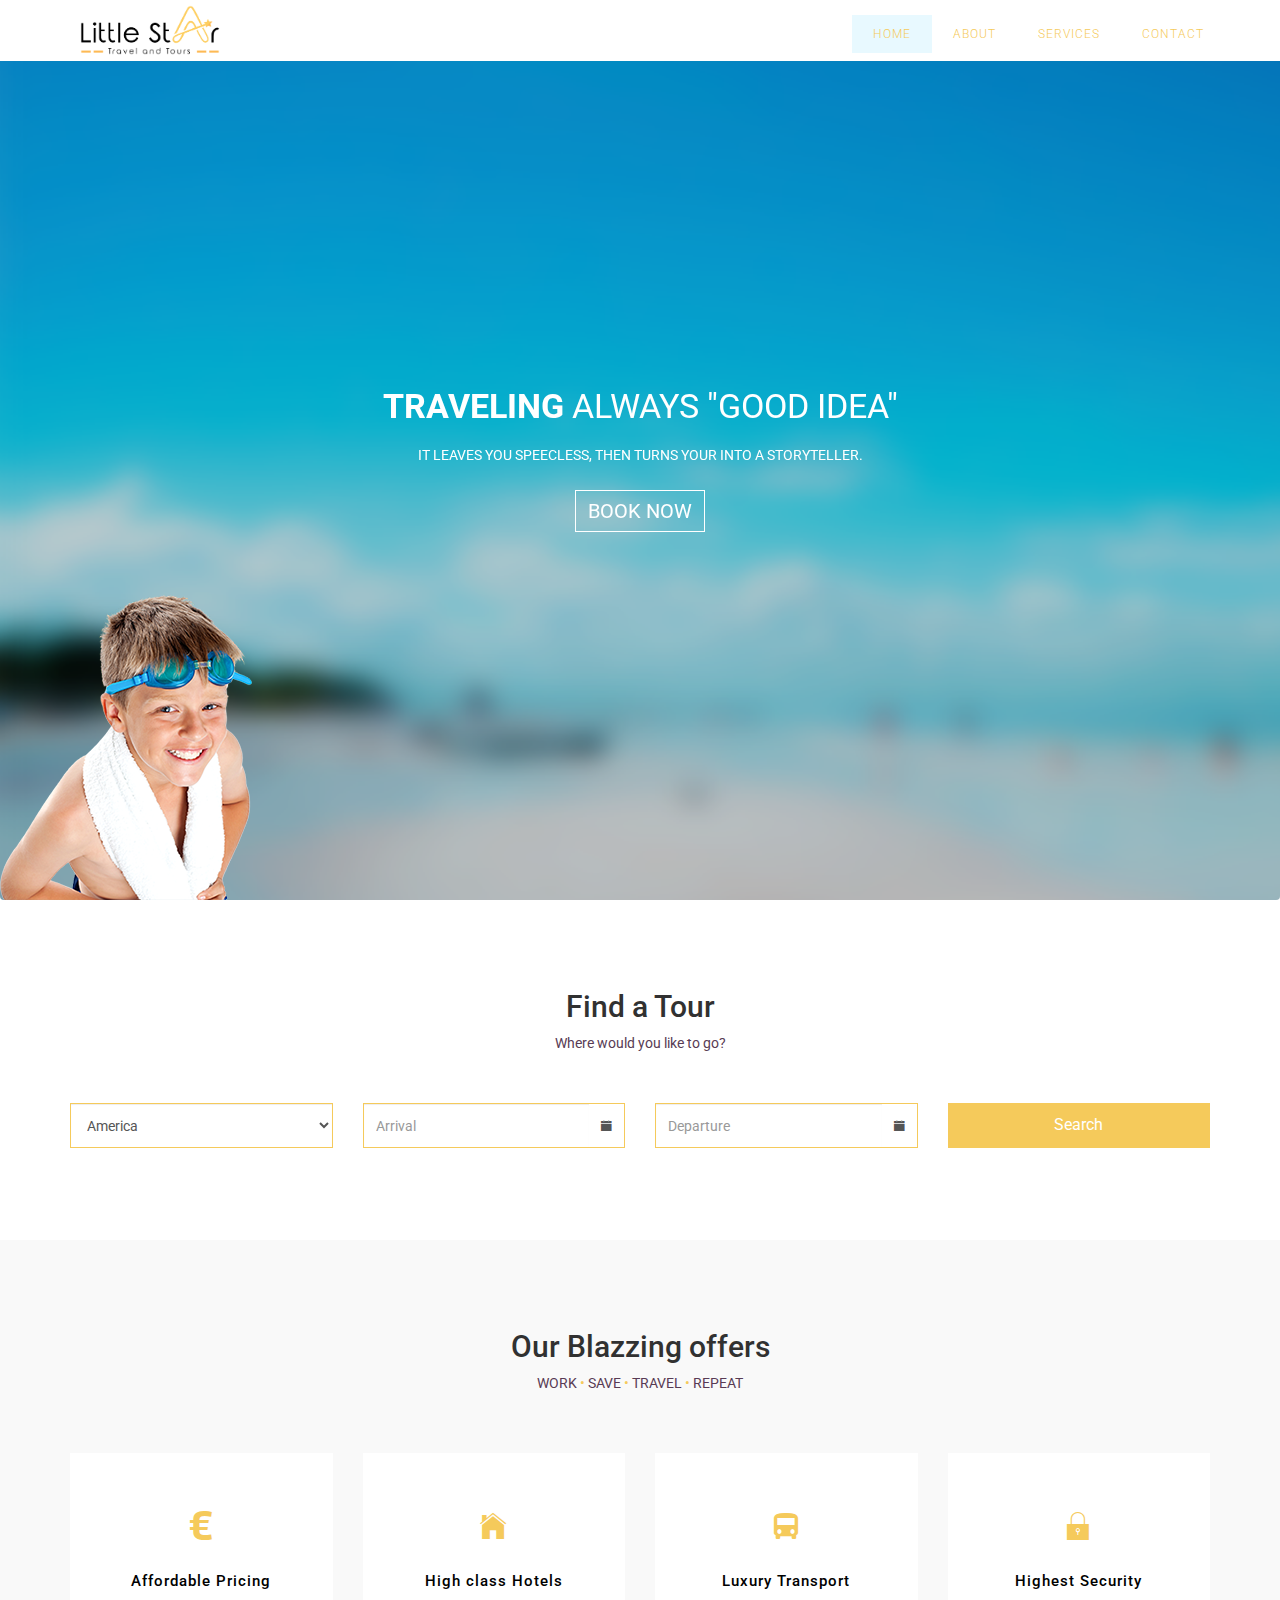
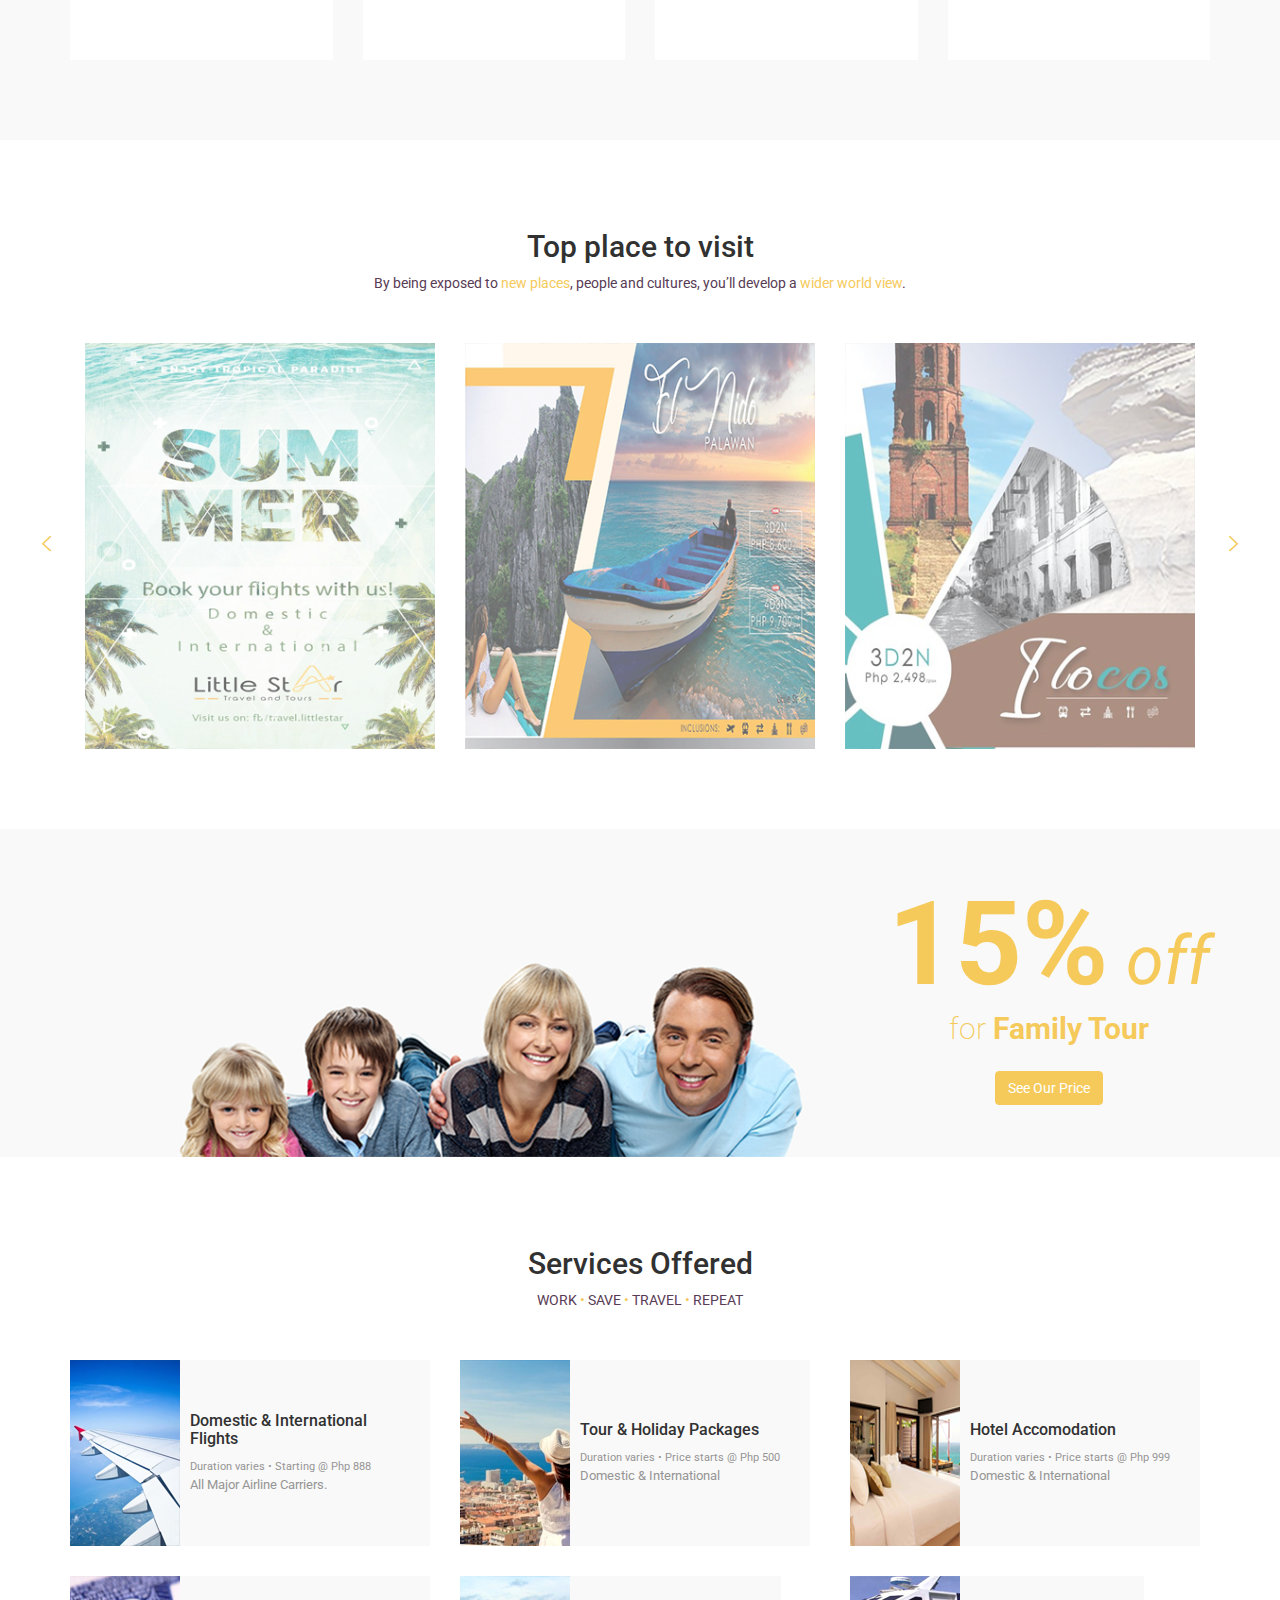
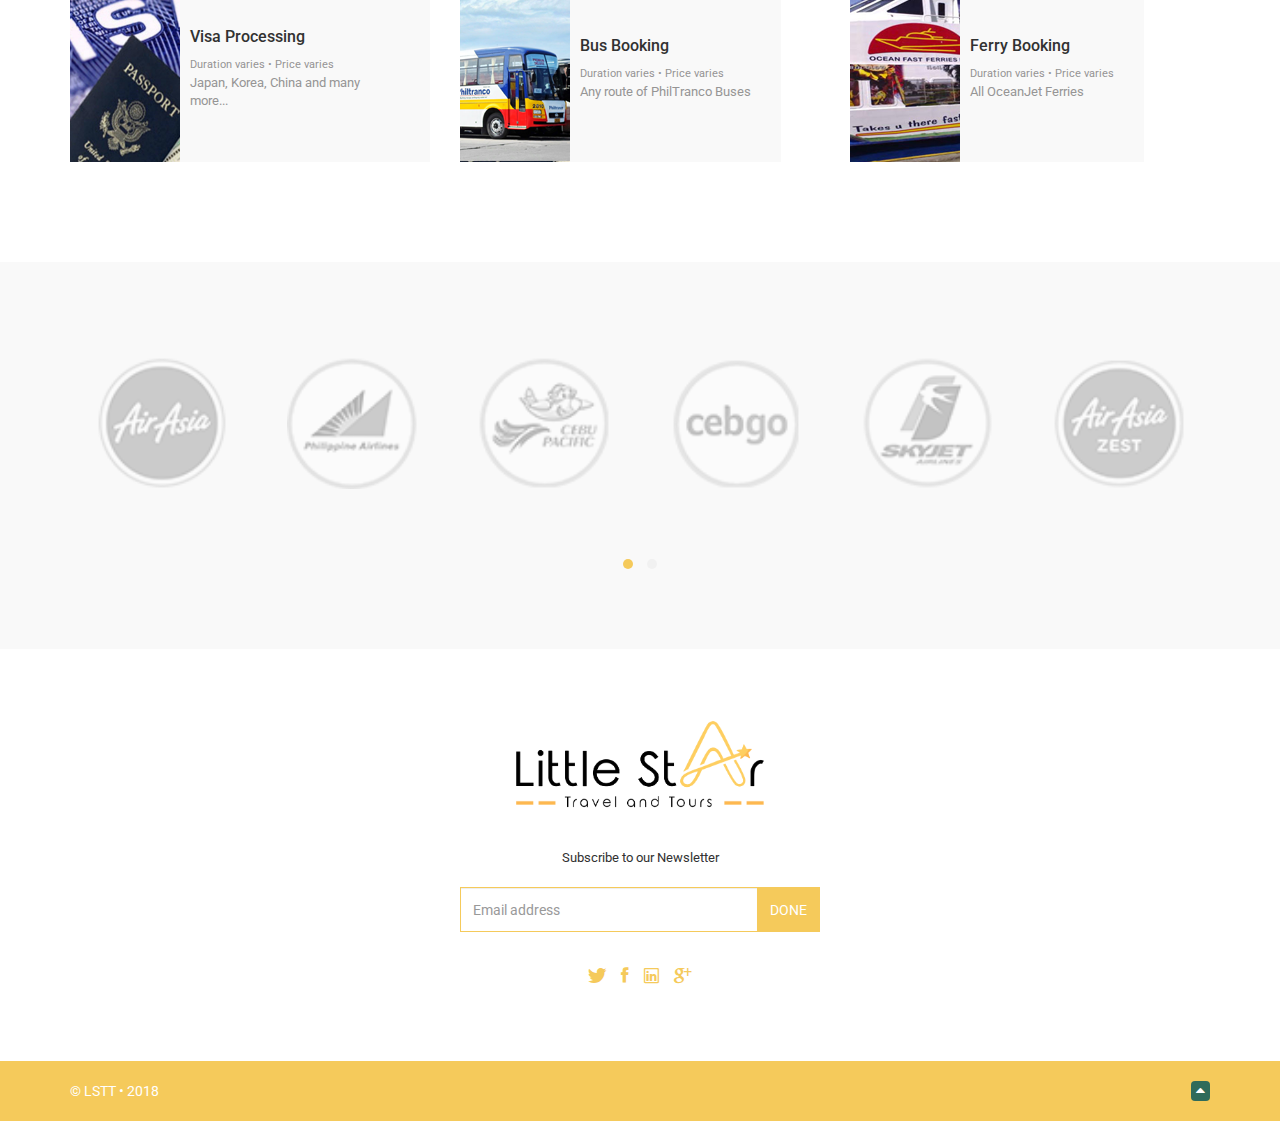
<file: index.html>
<!DOCTYPE html>
<!--[if IE 7 ]><html class="ie ie7 lte9 lte8 lte7" lang="en-US"><![endif]-->
<!--[if IE 8]><html class="ie ie8 lte9 lte8" lang="en-US">	<![endif]-->
<!--[if IE 9]><html class="ie ie9 lte9" lang="en-US"><![endif]-->
<!--[if (gt IE 9)|!(IE)]><!-->
<html class="noIE" lang="en-US">
<!--<![endif]-->
	<head>
		<!-- meta -->
			<meta http-equiv="X-UA-Compatible" content="IE=edge">
			<meta http-equiv="Content-Type" content="text/html; charset=UTF-8"/>
			<meta name="viewport" content="width=device-width, initial-scale = 1.0, maximum-scale=1.0, user-scalable=no"/>
	<title>Little Star Travel & Tours</title>
	
	<link rel="shortcut icon" type="text/css" href="assets/images/favicon.png" />
	<link rel="stylesheet" href="assets/css/bootstrap.min.css">
	<link rel="stylesheet" href="assets/css/ionicons.min.css">
	<link rel="stylesheet" href="assets/css/owl.carousel.css">
	<link rel="stylesheet" href="assets/css/owl.theme.css">
	<link rel="stylesheet" href="assets/css/flexslider.css" type="text/css">
    <link rel="stylesheet" href="assets/css/main.css">
    <!-- HTML5 shim and Respond.js IE8 support of HTML5 elements and media queries -->
			<!--[if lt IE 9]>
				<script src="assets/js/html5shiv.js"></script>
				<script src="assets/js/respond.js"></script>
			<![endif]-->

			<!--[if IE 8]>
		    	<script src="assets/js/selectivizr.js"></script>
		    <![endif]-->
</head>
<body>
	<nav class="navbar navbar-default navbar-fixed-top">
		<div class="container">
		<!-- Brand and toggle get grouped for better mobile display -->
			<div class="navbar-header">
				<button type="button" class="navbar-toggle collapsed" data-toggle="collapse" data-target="#bs-example-navbar-collapse-1" aria-expanded="false">
					<span class="sr-only">Toggle navigation</span>
					<span class="icon-bar"></span>
					<span class="icon-bar"></span>
					<span class="icon-bar"></span>
				</button>
				<img src="assets/images/logo_xs.png" height="50px">
			</div> <!-- /.navbar-header -->

	    <!-- Collect the nav links, forms, and other content for toggling -->
		    <div class="collapse navbar-collapse" id="bs-example-navbar-collapse-1">
				<ul class="nav navbar-nav navbar-right">
					<li class="active"><a href="index.html">Home</a></li>
					<li><a href="about.html">about</a></li>
					<li><a href="services.html">services</a></li>
					<li><a href="contact.html">contact</a></li>
				</ul> <!-- /.nav -->
		    </div><!-- /.navbar-collapse -->
	  	</div><!-- /.container -->
	</nav>

<!-- Home -->
		<div id="header">
		    <div class="flexslider">
		        <ul class="slides">
		            <li class="slider-item" style="background-image: url('assets/images/item-1.png')">
		                <div class="intro container">
		                    <div class="inner-intro">
		                        <h1 class="header-title">
		                            <span>traveling</span> always "good idea"
		                        </h1>
		                        <p class="header-sub-title">
		                            it leaves you speecless, then turns your into a storyteller.
		                        </p>
		                        <button class="btn custom-btn" onclick="alert('Coming soon!');" onclick="alert('Coming soon!');">
		                            book now
		                        </button>
		                    </div>
		                </div>
		            </li> <!-- /.slider-item -->
		            <li class="slider-item" style="background-image: url('assets/images/item-2.png')">
		                <div class="intro">
		                    <div class="inner-intro">
		                        <h1 class="header-title">
		                            to <span>travel</span> is to <span>live</span>
		                        </h1>
		                        <p class="header-sub-title">
		                            it leaves you speecless, then turns your into a storyteller.
		                        </p>
		                        <button class="btn custom-btn" onclick="alert('Coming soon!');">
		                            book now
		                        </button>
		                    </div>
		                </div>
		            </li> <!-- /.slider-item -->
		            <li class="slider-item" style="background-image: url('assets/images/item-3.png')">
		                <div class="intro">
		                    <div class="inner-intro">
		                        <h1 class="header-title">
		                            Getting in <span>touch</span> with <span>yourself</span>
		                        </h1>
		                        <p class="header-sub-title">
		                            By being exposed to new places, people and cultures, you’ll develop a wider world view.
		                        </p>
		                        <button class="btn custom-btn" onclick="alert('Coming soon!');">
		                            book now
		                        </button>
		                    </div>
		                </div>
		            </li> <!-- /.slider-item -->
		        </ul> <!-- /.slides -->
		    </div> <!-- /.flexslider -->
		</div> <!-- /#header -->
<!-- Find a Tour -->
	<section class="tour section-wrapper container">
		<h2 class="section-title">
			Find a Tour
		</h2>
		<p class="section-subtitle">
			Where would you like to go?
		</p>
		<div class="row">
			<div class="col-md-3 col-sm-6">
				<form role="form" class="form-dropdown">
					<div class="form-group">
						<label for="sel1">Select list (select one):</label>
						<select class="form-control border-radius" id="sel1">
							<option>America</option>
							<option>Bangladesh</option>
							<option>Canada</option>
							<option>India</option>
						</select>
					</div>
				</form>
			</div>

			<div class="col-md-3 col-sm-6">
				<div class="input-group">
					<input type="text" class="form-control border-radius border-right" placeholder="Arrival"/>
					<span class="input-group-addon border-radius custom-addon">
						<i class="ion-ios-calendar"></i>
					</span>
				</div>
			</div>

			<div class="col-md-3 col-sm-6">
				<div class="input-group">
					<input type="text" class="form-control border-radius border-right" placeholder="Departure"/>
					<span class="input-group-addon border-radius custom-addon">
						<i class="ion-ios-calendar"></i>
					</span>
				</div>
			</div>

			<div class="col-md-3 col-sm-6">
				<div class="btn btn-default border-radius custom-button" onclick="alert('Coming soon!');">
					Search
				</div>
			</div>
		</div>
	</section> <!-- /.tour -->


<!-- Our Blazzing offers -->
	<section class="offer section-wrapper">
		<div class="container">
			<h2 class="section-title">
				Our Blazzing offers
			</h2>
			<p class="section-subtitle">
				WORK <span style="color: #f5ca5b;">•</span> SAVE <span style="color: #f5ca5b;">•</span> TRAVEL <span style="color: #f5ca5b;">•</span> REPEAT
			</p>
			<div class="row">
				<div class="col-sm-3 col-xs-6">
					<div class="offer-item">
						<div class="icon">
							<i class="ion-social-euro"></i>
						</div>
						<h3>
							Affordable Pricing
						</h3>
					</div>
				</div> <!-- /.col-md-3 -->

				<div class="col-sm-3 col-xs-6">
					<div class="offer-item">
						<div class="icon">
							<i class="ion-ios-home"></i>
						</div>
						<h3>
							High class Hotels
						</h3>
					</div>
				</div> <!-- /.col-md-3 -->

				<div class="col-sm-3 col-xs-6">
					<div class="offer-item">
						<div class="icon">
							<i class="ion-android-bus"></i>
						</div>
						<h3>
							Luxury Transport
						</h3>
					</div>
				</div> <!-- /.col-md-3 -->

				<div class="col-sm-3 col-xs-6">
					<div class="offer-item">
						<div class="icon">
							<i class="ion-ios-locked"></i>
						</div>
						<h3>
							Highest Security
						</h3>
					</div>
				</div> <!-- /.col-md-3 -->
			</div> <!-- /.row -->
		</div> <!-- /.container -->
	</section> <!-- /.offer -->


<!-- Top place to visit -->
	<section class="visit section-wrapper">
		<div class="container">
			<h2 class="section-title">
				Top place to visit
			</h2>
			<p class="section-subtitle">
				By being exposed to <span style="color: #f5ca5b;">new places</span>, people and cultures, you’ll develop a <span style="color: #f5ca5b;">wider world view</span>.
			</p>

			<div class="owl-carousel visit-carousel" id="">
				<div class="item">
					<img src="assets/images/visit-1.png" alt="visit-image" class="img-responsive visit-item">
				</div>
				<div class="item">
					<img src="assets/images/visit-2.png" alt="visit-image" class="img-responsive visit-item">
				</div>
				<div class="item">
					<img src="assets/images/visit-3.png" alt="visit-image" class="img-responsive visit-item">
				</div>
				<div class="item">
					<img src="assets/images/visit-4.png" alt="visit-image" class="img-responsive visit-item">
				</div>
			</div>
		</div> <!-- /.container -->
	</section> <!-- /.visit -->

<div class="offer-cta">
	<div class="container">
		<div class="offering">
			<div class="percent">
				<span>15%</span> off
			</div>
			<div class="FTour">
				for <strong>Family Tour</strong>
			</div>
			<a class="btn btn-default price-btn" href="services.html">
				see our price
			</a>
		</div> <!-- /.offering -->
	</div> <!-- /.container -->
</div> <!-- /.offer-cta -->

	<section class="additional-services section-wrapper">
		<div class="container">
			<h2 class="section-title">
				Services Offered
			</h2>
			<p class="section-subtitle">
				WORK <span style="color: #f5ca5b;">•</span> SAVE <span style="color: #f5ca5b;">•</span> TRAVEL <span style="color: #f5ca5b;">•</span> REPEAT
			</p>
			<div class="row">
				<div class="col-md-4 col-sm-6">
					<div class="custom-table">
						<img src="assets/images/add-srvc-1.png" alt="" class="add-srvc-img">
						<div class="add-srvc-detail">
							<h4 class="add-srvc-heading">
								Domestic & International Flights
							</h4>
							<p class="add-srvc">
								<small>Duration varies • Starting @ Php 888</small>
								</br>
								All Major Airline Carriers.
							</p>
						</div> <!-- /.add-srvc-detail -->
					</div> <!-- /.custom-table -->
				</div> <!-- /.col-md-4 col-sm-6 -->

				<div class="col-md-4 col-sm-6">
					<div class="custom-table">
						<img src="assets/images/add-srvc-2.png" alt="" class="add-srvc-img">
						<div class="add-srvc-detail">
							<h4 class="add-srvc-heading">
								Tour & Holiday Packages
							</h4>
							<p class="add-srvc">
							<small>Duration varies • Price starts @ Php 500</small>
							</br>
								Domestic & International
							</p>
						</div> <!-- /.add-srvc-detail -->
					</div> <!-- /.custom-table -->
				</div> <!-- /.col-md-4 col-sm-6 -->
				
				<div class="col-md-4 col-sm-6">
					<div class="custom-table">
						<img src="assets/images/add-srvc-3.png" alt="" class="add-srvc-img">
						<div class="add-srvc-detail">
							<h4 class="add-srvc-heading">
								Hotel Accomodation
							</h4>
							<p class="add-srvc">
							<small>Duration varies • Price starts @ Php 999</small>
							</br>
								Domestic & International
							</p>
						</div> <!-- /.add-srvc-detail -->
					</div> <!-- /.custom-table -->
				</div> <!-- /.col-md-4 col-sm-6 -->

				<div class="col-md-4 col-sm-6">
					<div class="custom-table">
						<img src="assets/images/add-srvc-4.png" alt="" class="add-srvc-img">
						<div class="add-srvc-detail">
							<h4 class="add-srvc-heading">
								Visa Processing
							</h4>
							<p class="add-srvc">
								<small>Duration varies • Price varies</small>
								</br>
								Japan, Korea, China and many more...
							</p>
						</div> <!-- /.add-srvc-detail -->
					</div> <!-- /.custom-table -->
				</div> <!-- /.col-md-4 col-sm-6 -->

				<div class="col-md-4 col-sm-6">
					<div class="custom-table">
						<img src="assets/images/add-srvc-5.png" alt="" class="add-srvc-img">
						<div class="add-srvc-detail">
							<h4 class="add-srvc-heading">
								Bus Booking
							</h4>
							<p class="add-srvc">
								<small>Duration varies • Price varies</small>
								</br>
								Any route of PhilTranco Buses
							</p>
						</div> <!-- /.add-srvc-detail -->
					</div> <!-- /.custom-table -->
				</div> <!-- /.col-md-4 col-sm-6 -->

				<div class="col-md-4 col-sm-6">
					<div class="custom-table">
						<img src="assets/images/add-srvc-6.png" alt="" class="add-srvc-img">
						<div class="add-srvc-detail">
							<h4 class="add-srvc-heading">
								Ferry Booking
							</h4>
							<p class="add-srvc">
								<small>Duration varies • Price varies</small>
								</br>
								All OceanJet Ferries
							</p>
						</div> <!-- /.add-srvc-detail -->
					</div> <!-- /.custom-table -->
				</div> <!-- /.col-md-4 col-sm-6 -->
			</div> <!-- /.row -->
		</div> <!-- /.container -->
	</section> <!-- /.Additional-services -->


	<div class="section-wrapper sponsor">
		<div class="container">
			<div class="owl-carousel sponsor-carousel">
				<div class="item">
					<a>
						<img src="assets/images/sp-1.png" alt="sponsor-brand" class="img-responsive sponsor-item">
					</a>
				</div>
				<div class="item">
					<a>
						<img src="assets/images/sp-2.png" alt="sponsor-brand" class="img-responsive sponsor-item">
					</a>
				</div>
				<div class="item">
					<a>
						<img src="assets/images/sp-3.png" alt="sponsor-brand" class="img-responsive sponsor-item">
					</a>
				</div>
				<div class="item">
					<a>
						<img src="assets/images/sp-4.png" alt="sponsor-brand" class="img-responsive sponsor-item">
					</a>
				</div>
				<div class="item">
					<a>
						<img src="assets/images/sp-5.png" alt="sponsor-brand" class="img-responsive sponsor-item">
					</a>
				</div>
				<div class="item">
					<a>
						<img src="assets/images/sp-6.png" alt="sponsor-brand" class="img-responsive sponsor-item">
					</a>
				</div>
				<div class="item">
					<a>
						<img src="assets/images/sp-1.png" alt="sponsor-brand" class="img-responsive sponsor-item">
					</a>
				</div>
				<div class="item">
					<a>
						<img src="assets/images/sp-2.png" alt="sponsor-brand" class="img-responsive sponsor-item">
					</a>
				</div>
				<div class="item">
					<a>
						<img src="assets/images/sp-3.png" alt="sponsor-brand" class="img-responsive sponsor-item">
					</a>
				</div>
				<div class="item">
					<a>
						<img src="assets/images/sp-4.png" alt="sponsor-brand" class="img-responsive sponsor-item">
					</a>
				</div>
				<div class="item">
					<a>
						<img src="assets/images/sp-5.png" alt="sponsor-brand" class="img-responsive sponsor-item">
					</a>
				</div>
				<div class="item">
					<a>
						<img src="assets/images/sp-6.png" alt="sponsor-brand" class="img-responsive sponsor-item">
					</a>
				</div>
			</div> <!-- /.owl-carousel -->
		</div> <!-- /.container -->
	</div> <!-- /.sponsor -->

	<div class="subscribe section-wrapper">
		<img src="assets/images/logo_xs.png" height="90px">
		<p class="subscribe-now">
			Subscribe to our Newsletter
		</p>
		<div class="container">
			<div class="row">
				<div class="col-md-4 col-sm-6 col-md-offset-4 col-sm-offset-3">
					<div class="input-group">
						<input type="email" class="form-control border-radius" placeholder="Email address">
						<span class="input-group-btn">
							<button class="btn btn-default border-radius custom-sub-btn" type="button">DONE</button>
						</span>
					</div><!-- /input-group -->
				</div>
			</div>
		</div>
					
	
	
		<ul class="social-icon">
			<li><a href="#"><i class="ion-social-twitter"></i></a></li>
			<li><a href="https://www.facebook.com/travel.littlestar" target="_blank"><i class="ion-social-facebook"></i></a></li>
			<li><a href="https://www.linkedin.com/in/TAbellana" target="_blank"><i class="ion-social-linkedin-outline"></i></a></li>
			<li><a href="https://plus.google.com/102505681318548937435" target="_blank"><i class="ion-social-googleplus"></i></a></li>
		</ul>
	</div> <!-- /.subscribe -->

		
	<footer>
		<div class="container">
			<div class="row">
				<div class="col-xs-4">
					<div class="text-left">
						&copy; LSTT • 2018
					</div>
				</div>
				<div class="col-xs-4">
					<!--center-->
				</div>
				<div class="col-xs-4">
					<div class="top">
						<a href="#header">
							<i class="ion-arrow-up-b"></i>
						</a>
					</div>
				</div>
			</div>
		</div>		
	</footer>


	<script src="assets/js/jquery-1.11.2.min.js"></script>
    <script src="assets/js/bootstrap.min.js"></script>
    <script src="assets/js/owl.carousel.min.js"></script>
    <script src="assets/js/contact.js"></script>
    <script src="assets/js/jquery.flexslider.js"></script>
	<script src="assets/js/script.js"></script>






</body>
</html>
</file>
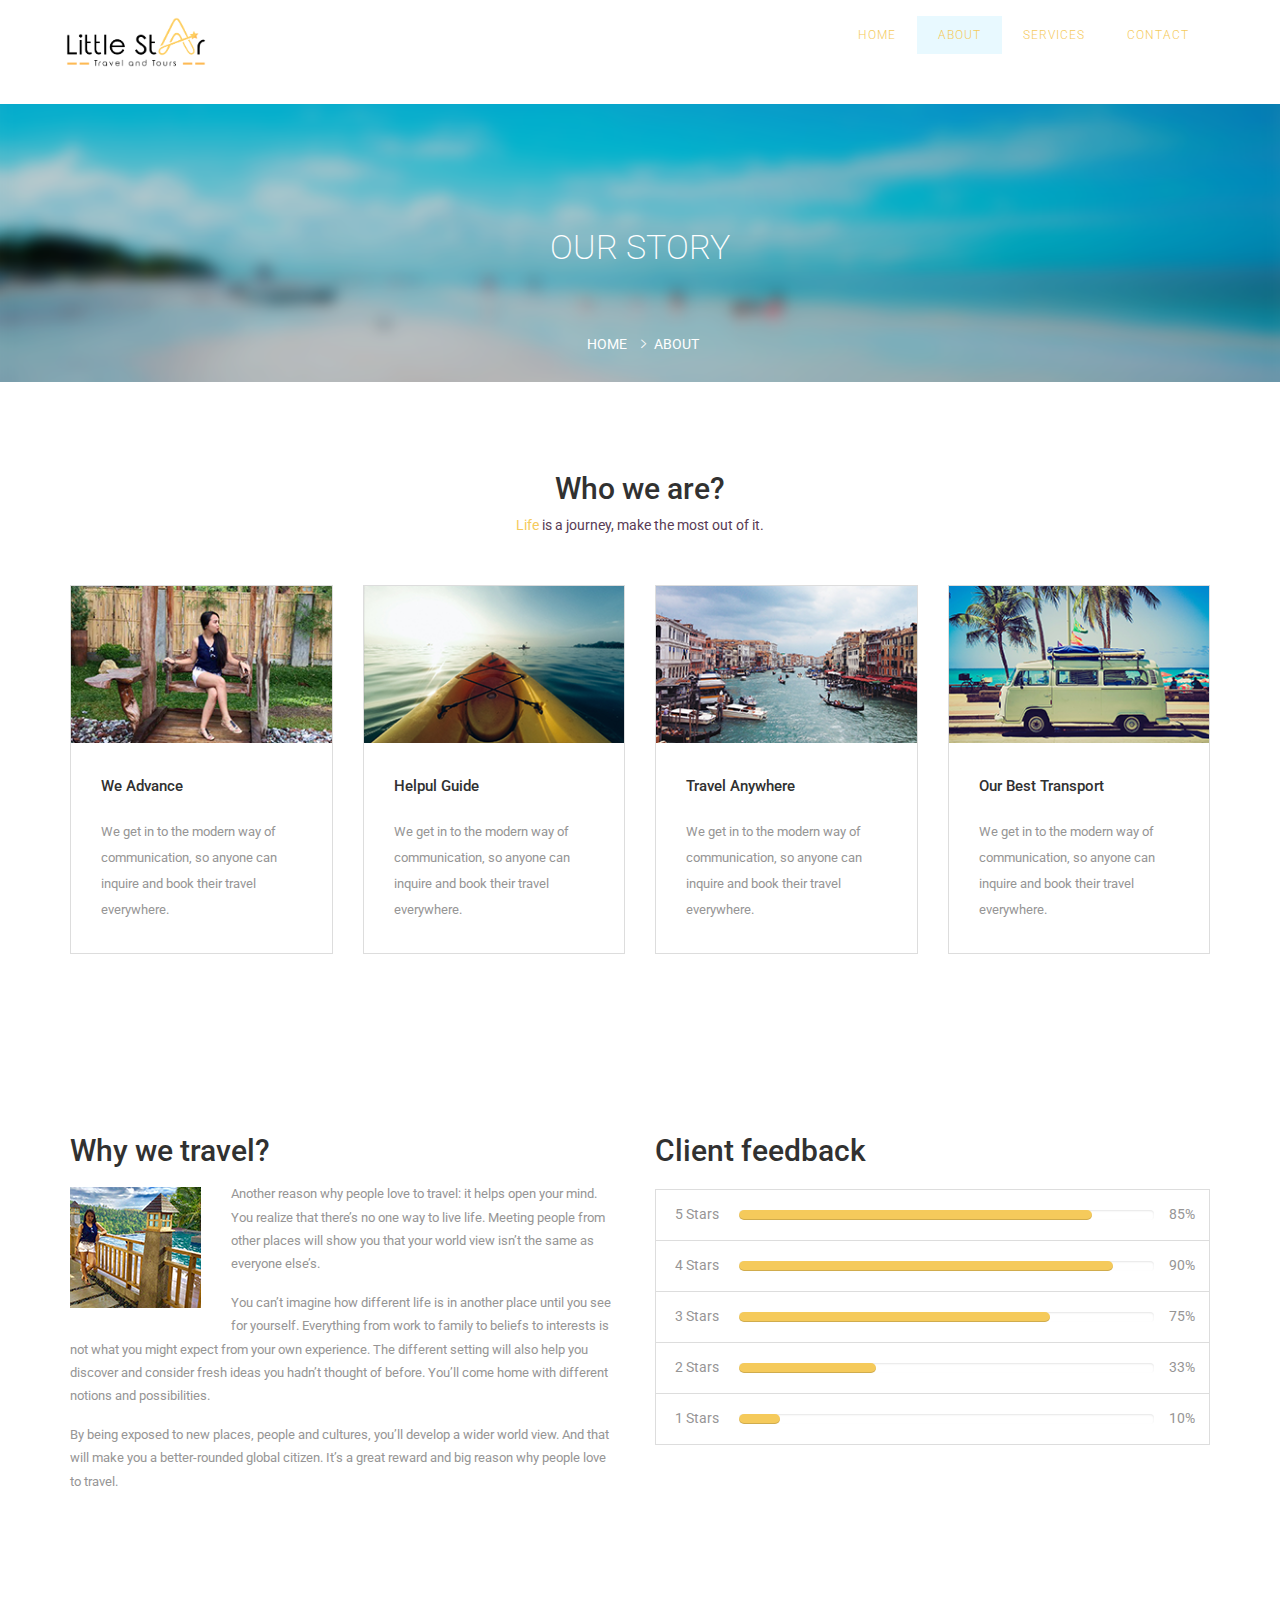
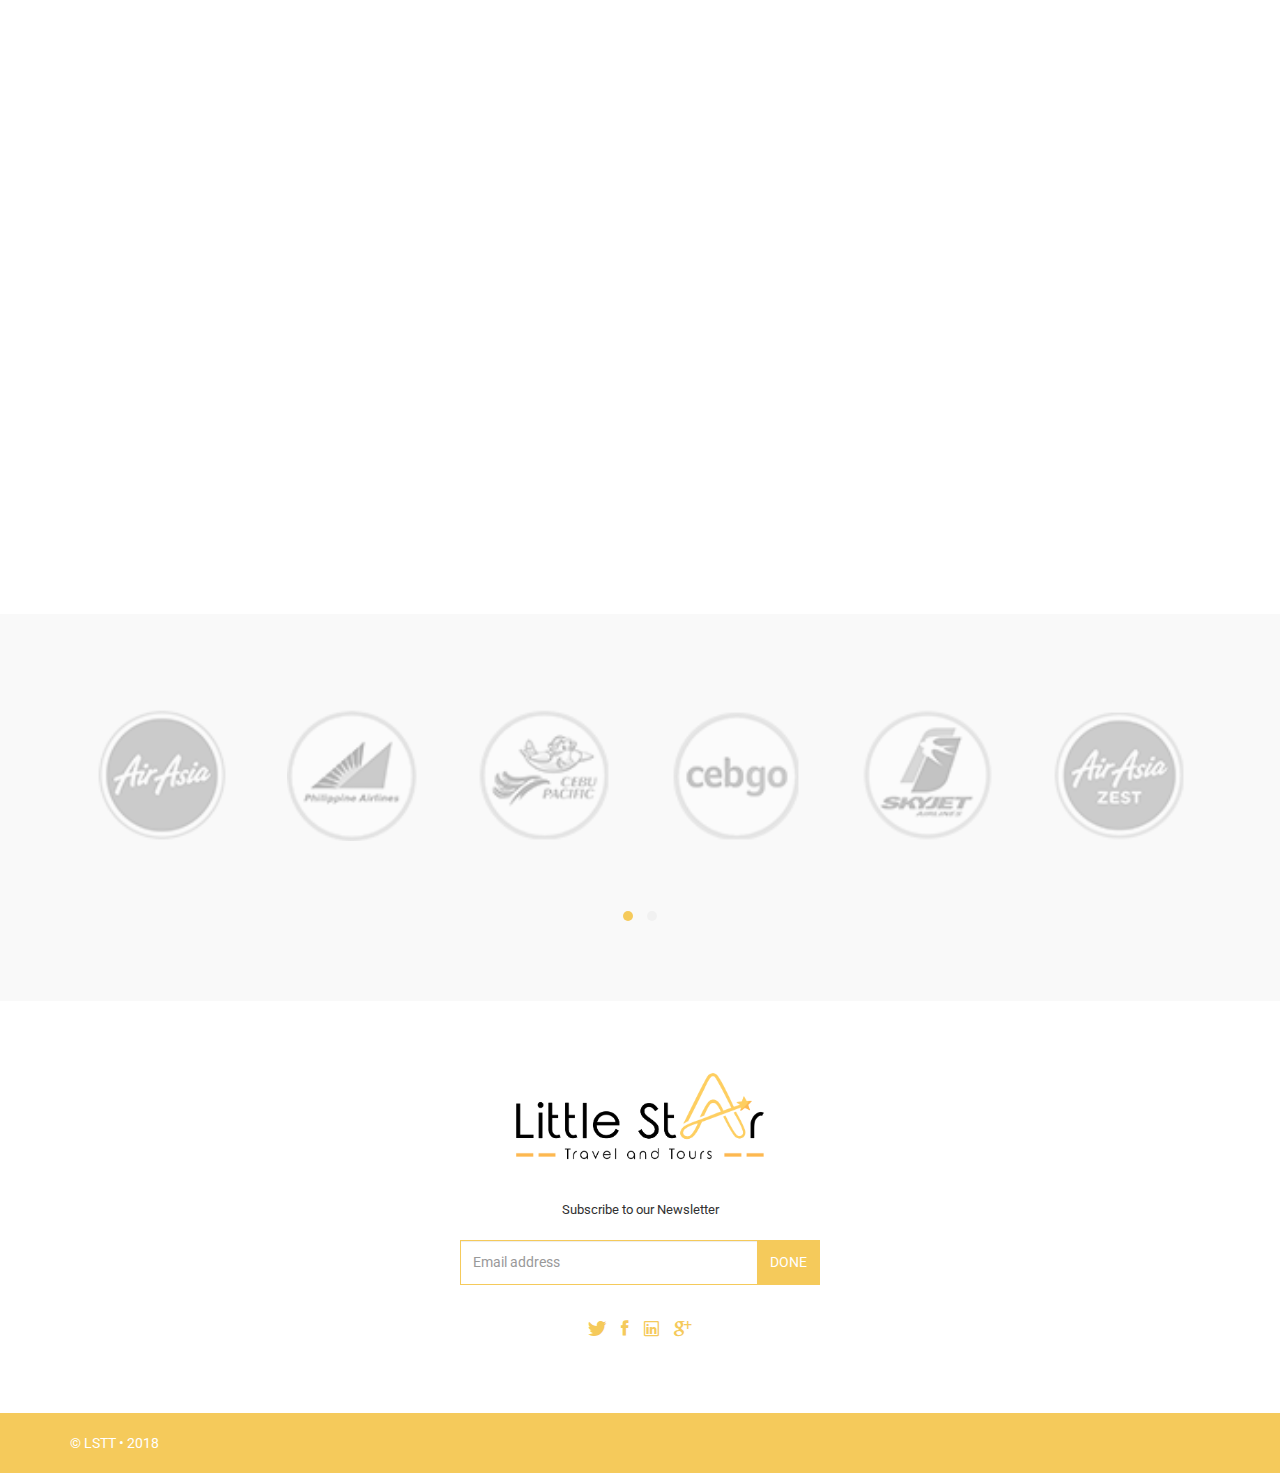
<file: about.html>
<!DOCTYPE html>
<!--[if IE 7 ]><html class="ie ie7 lte9 lte8 lte7" lang="en-US"><![endif]-->
<!--[if IE 8]><html class="ie ie8 lte9 lte8" lang="en-US">	<![endif]-->
<!--[if IE 9]><html class="ie ie9 lte9" lang="en-US"><![endif]-->
<!--[if (gt IE 9)|!(IE)]><!-->
<html class="noIE" lang="en-US">
<!--<![endif]-->
	<head>
		<!-- meta -->
			<meta http-equiv="X-UA-Compatible" content="IE=edge">
			<meta http-equiv="Content-Type" content="text/html; charset=UTF-8"/>
			<meta name="viewport" content="width=device-width, initial-scale = 1.0, maximum-scale=1.0, user-scalable=no"/>
	<title>Little Star Travel & Tours</title>
	
	<link rel="shortcut icon" type="text/css" href="assets/images/favicon.png" />
	<link rel="stylesheet" href="assets/css/bootstrap.min.css">
	<link rel="stylesheet" href="assets/css/ionicons.min.css">
	<link rel="stylesheet" href="assets/css/owl.carousel.css">
	<link rel="stylesheet" href="assets/css/owl.theme.css">
    <link rel="stylesheet" href="assets/css/main.css">
    <link rel="stylesheet" href="assets/css/section.css">
    <link rel="stylesheet" href="assets/css/about.css">
    <!-- HTML5 shim and Respond.js IE8 support of HTML5 elements and media queries -->
			<!--[if lt IE 9]>
				<script src="assets/js/html5shiv.js"></script>
				<script src="assets/js/respond.js"></script>
			<![endif]-->

			<!--[if IE 8]>
		    	<script src="assets/js/selectivizr.js"></script>
		    <![endif]-->
</head>
<body>

<!-- Home -->
	<section class="header">
		
		<nav class="navbar navbar-default">
			<div class="container">
			<!-- Brand and toggle get grouped for better mobile display -->
				<div class="navbar-header">
					<button type="button" class="navbar-toggle collapsed" data-toggle="collapse" data-target="#bs-example-navbar-collapse-1" aria-expanded="false">
						<span class="sr-only">Toggle navigation</span>
						<span class="icon-bar"></span>
						<span class="icon-bar"></span>
						<span class="icon-bar"></span>
					</button>
					<a class="navbar-brand" href="index.html" title="HOME"><img src="assets/images/logo_xs.png" height="50px"></a>
				</div> <!-- /.navbar-header -->

		    <!-- Collect the nav links, forms, and other content for toggling -->
			    <div class="collapse navbar-collapse" id="bs-example-navbar-collapse-1">
					<ul class="nav navbar-nav navbar-right">
						<li><a href="index.html">Home</a></li>
						<li class="active"><a href="about.html">about</a></li>
						<li><a href="services.html">services</a></li>
						<li><a href="contact.html">contact</a></li>
					</ul> <!-- /.nav -->
			    </div><!-- /.navbar-collapse -->
		  	</div><!-- /.container -->
		</nav>
	</section> <!-- /#header -->

<!-- Section Background -->
	<section class="section-background">
		<div class="container">
			<h2 class="page-header">
				our story
			</h2>
			<ol class="breadcrumb">
				<li><a href="index.html">Home</a></li>
				<li class="active">&nbsp;about</li>
			</ol>
		</div> <!-- /.container -->
	</section> <!-- /.section-background -->


<!-- Who we are -->
	<section class="wwa section-wrapper">
		<div class="container">
			<h2 class="section-title">
				Who we are?
			</h2>
			<p class="section-subtitle">
				<span style="color: #f5ca5b;">Life</span> is a journey, make the most out of it.
			</p>
			<div class="row">
				<div class="col-sm-3 col-xs-6">
					<div class="who">
						<img src="assets/images/ab-1.png" alt="" class="img-responsive who-img">
						<h3>
							We Advance
						</h3>
						<p class="who-detail">
							We get in to the modern way of communication, so anyone can inquire and book their travel everywhere.
						</p>
					</div>
				</div> <!-- /.col-sm-3 -->
				<div class="col-sm-3 col-xs-6">
					<div class="who">
						<img src="assets/images/ab-2.png" alt="" class="img-responsive who-img">
						<h3>
							Helpul Guide
						</h3>
						<p class="who-detail">
							We get in to the modern way of communication, so anyone can inquire and book their travel everywhere.
						</p>
					</div>
				</div> <!-- /.col-sm-3 -->
				<div class="col-sm-3 col-xs-6">
					<div class="who">
						<img src="assets/images/ab-3.png" alt="" class="img-responsive who-img">
						<h3>
							Travel anywhere
						</h3>
						<p class="who-detail">
							We get in to the modern way of communication, so anyone can inquire and book their travel everywhere.
						</p>
					</div>
				</div> <!-- /.col-sm-3 -->
				<div class="col-sm-3 col-xs-6">
					<div class="who">
						<img src="assets/images/ab-4.png" alt="" class="img-responsive who-img">
						<h3>
							our best transport
						</h3>
						<p class="who-detail">
							We get in to the modern way of communication, so anyone can inquire and book their travel everywhere.
						</p>
					</div>
				</div> <!-- /.col-sm-3 -->
			</div> <!-- /.row -->
		</div> <!-- /.container -->
	</section> <!-- /.wwa -->

<!-- Story and Client -->
	<section class="story-and-client section-wrapper">
		<div class="container">
			<div class="row">
				<div class="col-sm-6">
					<div class="story">
						<h2 class="section-title">
							Why we travel?
						</h2>
						<img src="assets/images/profile1.png" alt="story" class="story-img">
						<p class="story-detail">
							Another reason why people love to travel: it helps open your mind. You realize that there’s no one way to live life. Meeting people from other places will show you that your world view isn’t the same as everyone else’s.
						</p>
						<p class="story-detail">
							You can’t imagine how different life is in another place until you see for yourself. Everything from work to family to beliefs to interests is not what you might expect from your own experience. The different setting will also help you discover and consider fresh ideas you hadn’t thought of before. You’ll come home with different notions and possibilities.
						</p>
						<p class="story-detail">
						By being exposed to new places, people and cultures, you’ll develop a wider world view. And that will make you a better-rounded global citizen. It’s a great reward and big reason why people love to travel.
						</p>
					</div> <!-- /.story -->
				</div> <!-- /.col-sm-6 -->

				<div class="col-sm-6">
					<div class="story">
						<h2 class="section-title">
							Client feedback
						</h2>
						<table class="table _table-bordered">
							<tbody>
								<tr>
									<td>
										5 Stars
									</td>
									<td>
										<div class="progress">
											<div class="progress-bar" role="progressbar" aria-valuenow="70"
											aria-valuemin="0" aria-valuemax="100" style="width:85%">
												<span class="sr-only">85% Complete</span>
											</div> <!-- /.progress-bar -->
										</div> <!-- /.progress -->
									</td>
									<td>
										85%
									</td>
								</tr>

								<tr>
									<td>
										4 Stars
									</td>
									<td>
										<div class="progress">
											<div class="progress-bar" role="progressbar" aria-valuenow="70"
											aria-valuemin="0" aria-valuemax="100" style="width:90%">
												<span class="sr-only">90% Complete</span>
											</div> <!-- /.progress-bar -->
										</div> <!-- /.progress -->
									</td>
									<td>
										90%
									</td>
								</tr>

								<tr>
									<td>
										3 Stars
									</td>
									<td>
										<div class="progress">
											<div class="progress-bar" role="progressbar" aria-valuenow="70"
											aria-valuemin="0" aria-valuemax="100" style="width:75%">
												<span class="sr-only">75% Complete</span>
											</div> <!-- /.progress-bar -->
										</div> <!-- /.progress -->
									</td>
									<td>
										75%
									</td>
								</tr>

								<tr>
									<td>
										2 Stars
									</td>
									<td>
										<div class="progress">
											<div class="progress-bar" role="progressbar" aria-valuenow="70"
											aria-valuemin="0" aria-valuemax="100" style="width:33%">
												<span class="sr-only">33% Complete</span>
											</div> <!-- /.progress-bar -->
										</div> <!-- /.progress -->
									</td>
									<td>
										33%
									</td>
								</tr>

								<tr>
									<td>
										1 Stars
									</td>
									<td>
										<div class="progress">
											<div class="progress-bar" role="progressbar" aria-valuenow="70"
											aria-valuemin="0" aria-valuemax="100" style="width:10%">
												<span class="sr-only">10% Complete</span>
											</div> <!-- /.progress-bar -->
										</div> <!-- /.progress -->
									</td>
									<td>
										10%
									</td>
								</tr>
								
							</tbody>
						</table> <!-- /.table -->
					</div> <!-- /.story -->
				</div> <!-- /.col-sm-6 -->
			</div> <!-- /.row -->
		</div> <!-- /.container -->
	</section> <!-- /.story-and-client -->

	
<div class="container">	
	<div class="embed-responsive embed-responsive-16by9">
	    <iframe width="640" height="360" src="https://www.youtube.com/embed/zWP11FYP5cE" frameborder="0" allow="autoplay; encrypted-media" allowfullscreen></iframe>
	</div>
</div> <!-- /.container -->



	<div class="section-wrapper sponsor">
		<div class="container">
			<div class="owl-carousel sponsor-carousel">
				<div class="item">
					<a>
						<img src="assets/images/sp-1.png" alt="sponsor-brand" class="img-responsive sponsor-item">
					</a>
				</div>
				<div class="item">
					<a>
						<img src="assets/images/sp-2.png" alt="sponsor-brand" class="img-responsive sponsor-item">
					</a>
				</div>
				<div class="item">
					<a>
						<img src="assets/images/sp-3.png" alt="sponsor-brand" class="img-responsive sponsor-item">
					</a>
				</div>
				<div class="item">
					<a>
						<img src="assets/images/sp-4.png" alt="sponsor-brand" class="img-responsive sponsor-item">
					</a>
				</div>
				<div class="item">
					<a>
						<img src="assets/images/sp-5.png" alt="sponsor-brand" class="img-responsive sponsor-item">
					</a>
				</div>
				<div class="item">
					<a>
						<img src="assets/images/sp-6.png" alt="sponsor-brand" class="img-responsive sponsor-item">
					</a>
				</div>
				<div class="item">
					<a>
						<img src="assets/images/sp-1.png" alt="sponsor-brand" class="img-responsive sponsor-item">
					</a>
				</div>
				<div class="item">
					<a>
						<img src="assets/images/sp-2.png" alt="sponsor-brand" class="img-responsive sponsor-item">
					</a>
				</div>
				<div class="item">
					<a>
						<img src="assets/images/sp-3.png" alt="sponsor-brand" class="img-responsive sponsor-item">
					</a>
				</div>
				<div class="item">
					<a>
						<img src="assets/images/sp-4.png" alt="sponsor-brand" class="img-responsive sponsor-item">
					</a>
				</div>
				<div class="item">
					<a>
						<img src="assets/images/sp-5.png" alt="sponsor-brand" class="img-responsive sponsor-item">
					</a>
				</div>
				<div class="item">
					<a>
						<img src="assets/images/sp-6.png" alt="sponsor-brand" class="img-responsive sponsor-item">
					</a>
				</div>
			</div> <!-- /.owl-carousel -->
		</div> <!-- /.container -->
	</div> <!-- /.sponsor -->

	<div class="subscribe section-wrapper">
		<img src="assets/images/logo_xs.png" height="90px">
		<p class="subscribe-now">
			Subscribe to our Newsletter
		</p>
		<div class="container">
			<div class="row">
				<div class="col-md-4 col-sm-6 col-md-offset-4 col-sm-offset-3">
					<div class="input-group">
						<input type="email" class="form-control border-radius" placeholder="Email address">
						<span class="input-group-btn">
							<button class="btn btn-default border-radius custom-sub-btn" type="button">DONE</button>
						</span>
					</div><!-- /input-group -->
				</div>
			</div>
		</div>
					
	
	
		<ul class="social-icon">
			<li><a href="#"><i class="ion-social-twitter"></i></a></li>
			<li><a href="https://www.facebook.com/travel.littlestar" target="_blank"><i class="ion-social-facebook"></i></a></li>
			<li><a href="https://www.linkedin.com/in/TAbellana" target="_blank"><i class="ion-social-linkedin-outline"></i></a></li>
			<li><a href="https://plus.google.com/102505681318548937435" target="_blank"><i class="ion-social-googleplus"></i></a></li>
		</ul>
	</div> <!-- /.subscribe -->


	<footer>
		<div class="container">
			<div class="row">
				<div class="col-xs-4">
					<div class="text-left">
						&copy; LSTT • 2018
					</div>
				</div>
				<div class="col-xs-4">
					<!--center-->
				</div>
				<div class="col-xs-4">
					<!-- <div class="top">
						<a href="#header">
							<i class="ion-arrow-up-b"></i>
						</a>
					</div> -->
				</div>
			</div>
		</div>		
	</footer>


	<script src="assets/js/jquery-1.11.2.min.js"></script>
    <script src="assets/js/bootstrap.min.js"></script>
    <script src="assets/js/owl.carousel.min.js"></script>
    <script src="assets/js/contact.js"></script>
	<script src="assets/js/script.js"></script>






</body>
</html>
</file>
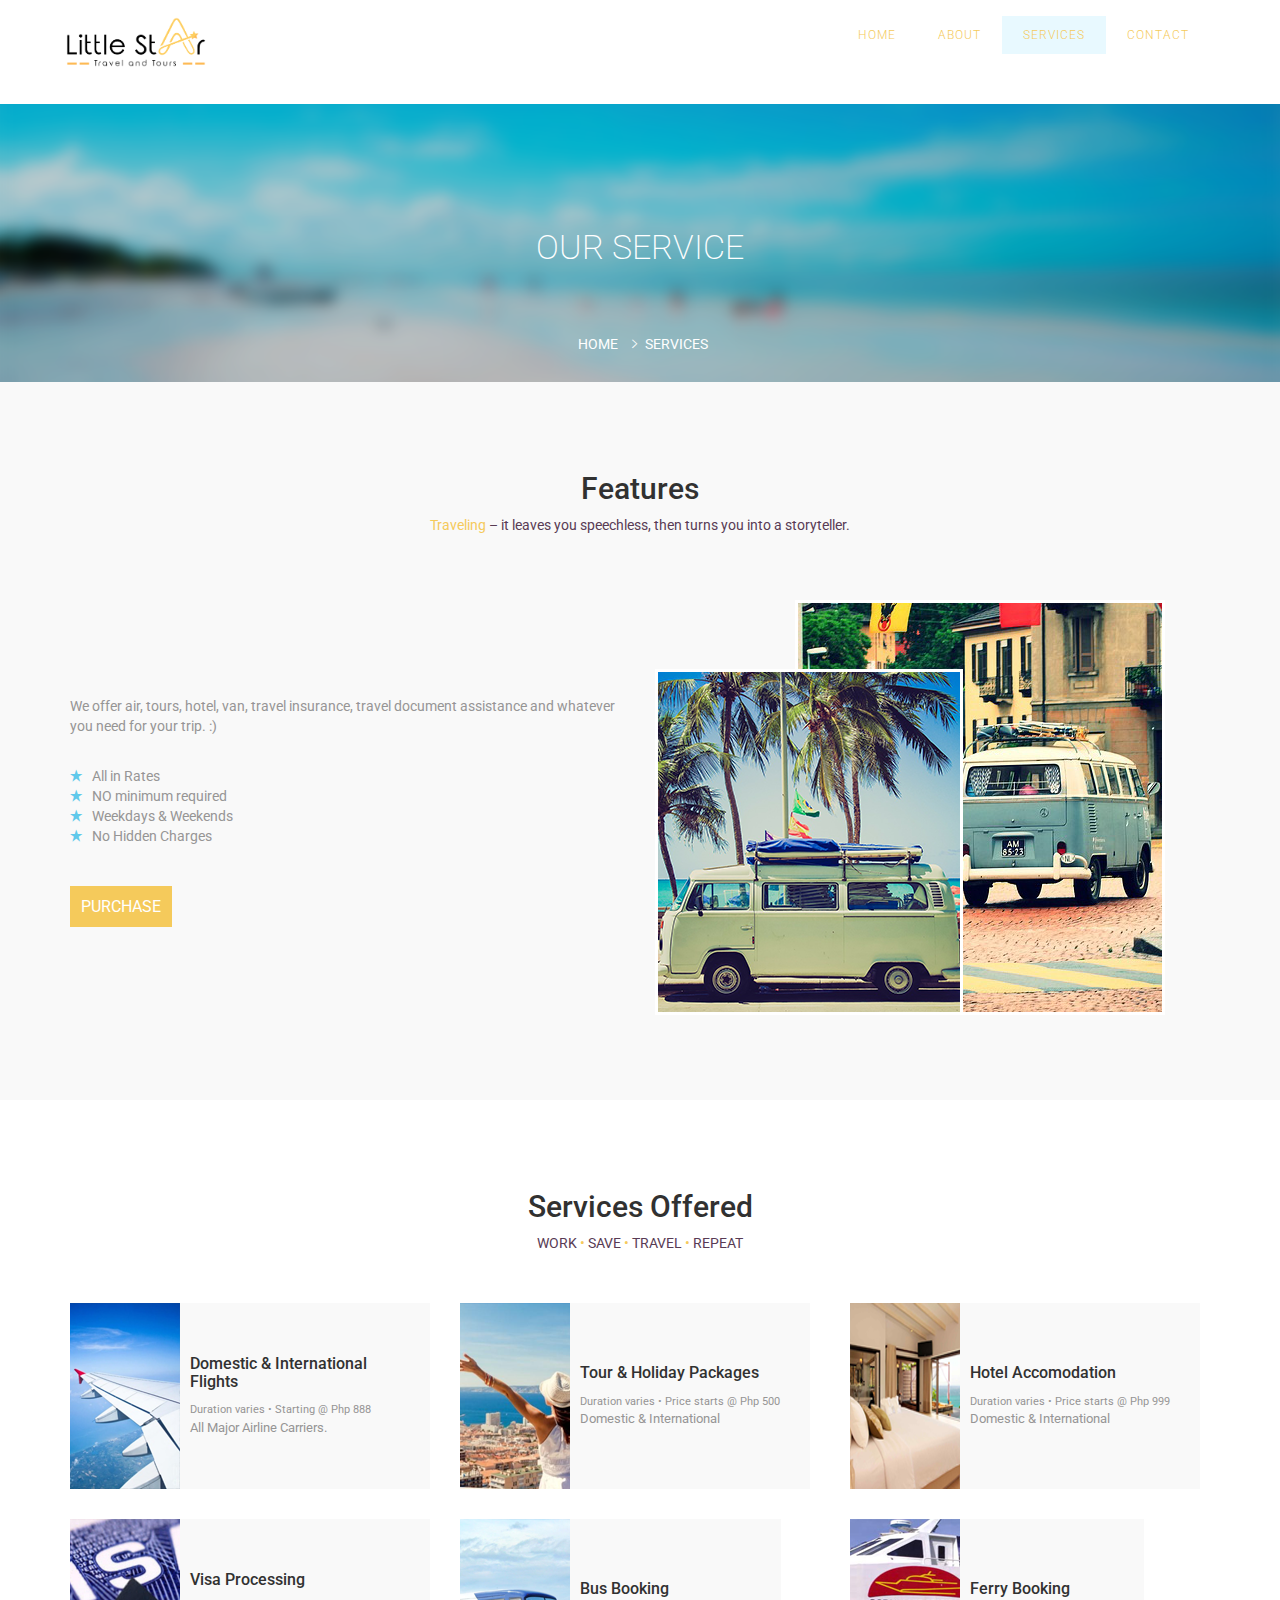
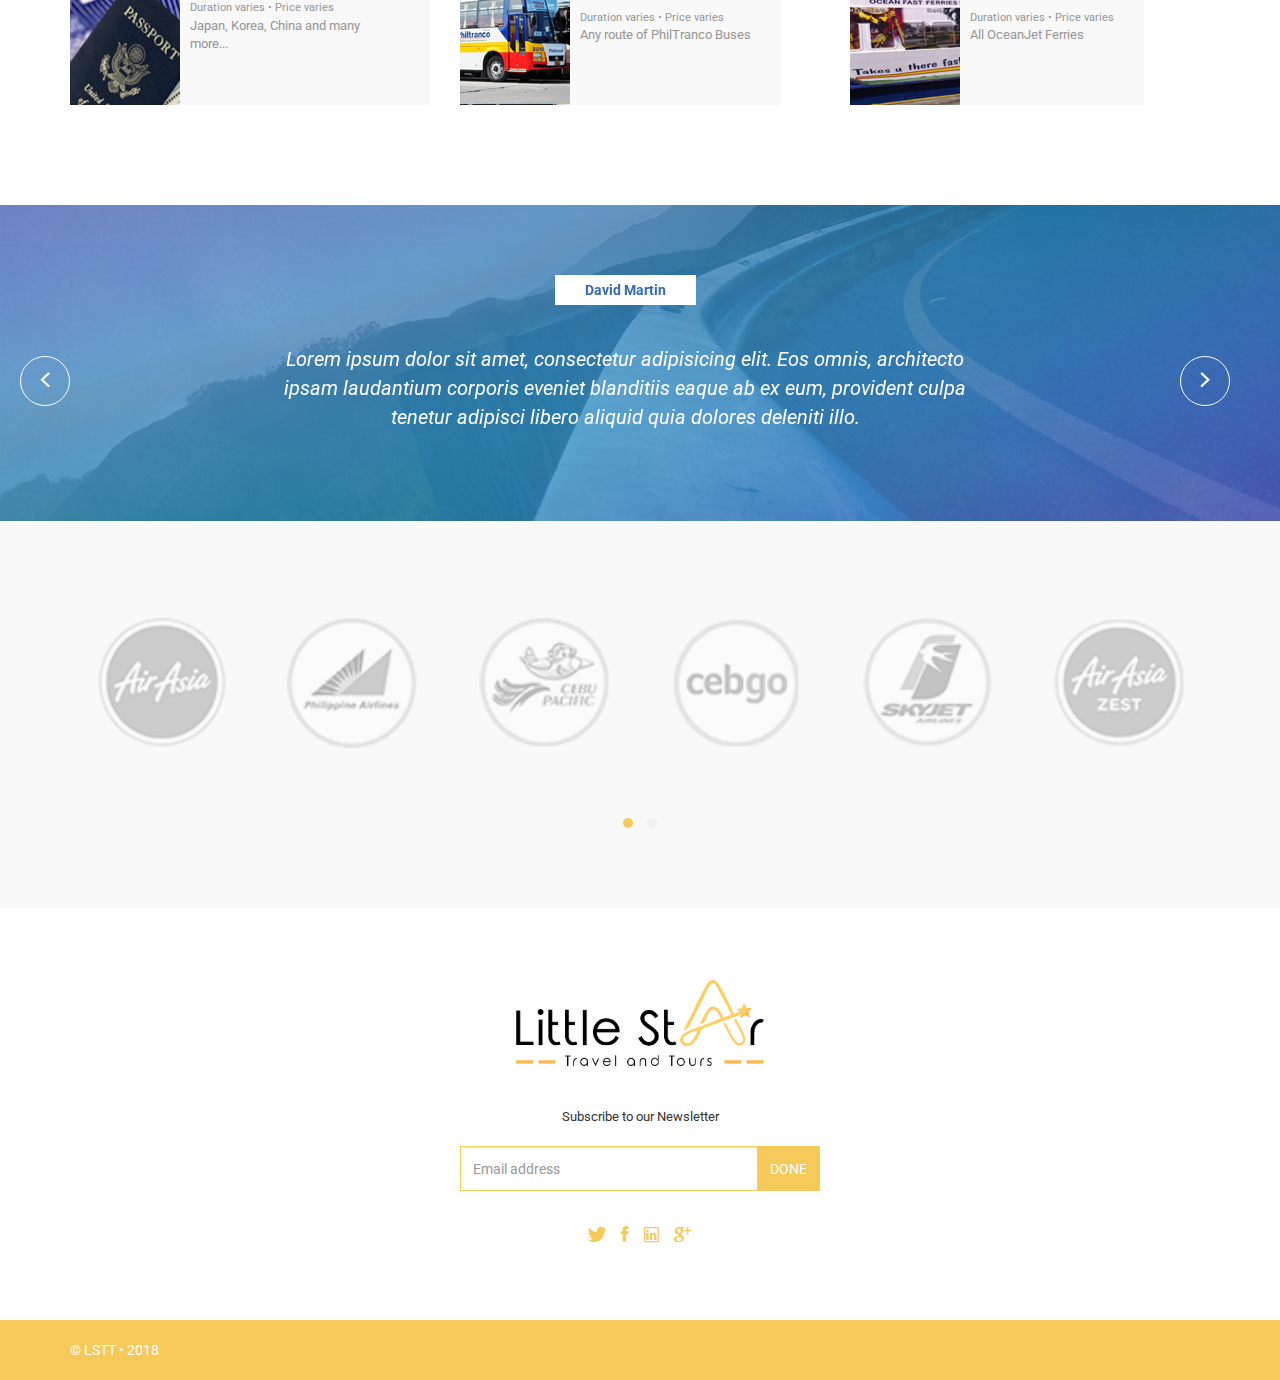
<file: services.html>
<!DOCTYPE html>
<!--[if IE 7 ]><html class="ie ie7 lte9 lte8 lte7" lang="en-US"><![endif]-->
<!--[if IE 8]><html class="ie ie8 lte9 lte8" lang="en-US">	<![endif]-->
<!--[if IE 9]><html class="ie ie9 lte9" lang="en-US"><![endif]-->
<!--[if (gt IE 9)|!(IE)]><!-->
<html class="noIE" lang="en-US">
<!--<![endif]-->
	<head>
		<!-- meta -->
			<meta http-equiv="X-UA-Compatible" content="IE=edge">
			<meta http-equiv="Content-Type" content="text/html; charset=UTF-8"/>
			<meta name="viewport" content="width=device-width, initial-scale = 1.0, maximum-scale=1.0, user-scalable=no"/>
	<title>Little Star Travel & Tours</title>
	
	<link rel="shortcut icon" type="text/css" href="assets/images/favicon.png" />
	<link rel="stylesheet" href="assets/css/bootstrap.min.css">
	<link rel="stylesheet" href="assets/css/ionicons.min.css">
	<link rel="stylesheet" href="assets/css/owl.carousel.css">
	<link rel="stylesheet" href="assets/css/owl.theme.css">
    <link rel="stylesheet" href="assets/css/main.css">
    <link rel="stylesheet" href="assets/css/section.css">
    <link rel="stylesheet" href="assets/css/services.css">
    <!-- HTML5 shim and Respond.js IE8 support of HTML5 elements and media queries -->
			<!--[if lt IE 9]>
				<script src="assets/js/html5shiv.js"></script>
				<script src="assets/js/respond.js"></script>
			<![endif]-->

			<!--[if IE 8]>
		    	<script src="assets/js/selectivizr.js"></script>
		    <![endif]-->
</head>
<body>

<!-- Home -->
	<section class="header">
		
		<nav class="navbar navbar-default">
			<div class="container">
			<!-- Brand and toggle get grouped for better mobile display -->
				<div class="navbar-header">
					<button type="button" class="navbar-toggle collapsed" data-toggle="collapse" data-target="#bs-example-navbar-collapse-1" aria-expanded="false">
						<span class="sr-only">Toggle navigation</span>
						<span class="icon-bar"></span>
						<span class="icon-bar"></span>
						<span class="icon-bar"></span>
					</button>
					<a class="navbar-brand" href="index.html" title="HOME"><img src="assets/images/logo_xs.png" height="50px"></a>
				</div> <!-- /.navbar-header -->

		    <!-- Collect the nav links, forms, and other content for toggling -->
			    <div class="collapse navbar-collapse" id="bs-example-navbar-collapse-1">
					<ul class="nav navbar-nav navbar-right">
						<li><a href="index.html">Home</a></li>
						<li><a href="about.html">about</a></li>
						<li class="active"><a href="services.html">services</a></li>
						<li><a href="contact.html">contact</a></li>
					</ul> <!-- /.nav -->
			    </div><!-- /.navbar-collapse -->
		  	</div><!-- /.container -->
		</nav>
	</section> <!-- /#header -->

<!-- Section Background -->
	<section class="section-background">
		<div class="container">
			<h2 class="page-header">
				our service
			</h2>
			<ol class="breadcrumb">
				<li><a href="index.html">Home</a></li>
				<li class="active">&nbsp;services</li>
			</ol>
		</div> <!-- /.container -->
	</section> <!-- /.section-background -->
	

	<section class="features section-wrapper">
		<div class="container">
			<h2 class="section-title">
				Features
			</h2>
			<p class="section-subtitle">
				<span style="color: #f5ca5b;">Traveling</span> – it leaves you speechless, then turns you into a storyteller.
			</p>
			<div class="row custom-table">
				<div class="grid-50 table-cell">
					<p class="features-details">
						We offer air, tours, hotel, van, travel insurance, travel document assistance and whatever you need for your trip. :)
					</p>
					<ul class="features-list">
						<li>All in Rates</li>
						<li>NO minimum required</li>
						<li>Weekdays & Weekends</li>
						<li>No Hidden Charges</li>
					</ul>
					<a href="#" class="btn btn-default custom-button border-radius">
						PURCHASE
					</a>
				</div>

				<div class="grid-50 table-cell">
					<img src="assets/images/features-bg.png" alt="" class="features-img img-responsive _pos-abs">
				</div>
			</div> <!-- /.row -->
		</div> <!-- /.container -->
	</section> <!-- /.features -->

	

	<section class="additional-services section-wrapper">
		<div class="container">
			<h2 class="section-title">
				Services Offered
			</h2>
			<p class="section-subtitle">
				WORK <span style="color: #f5ca5b;">•</span> SAVE <span style="color: #f5ca5b;">•</span> TRAVEL <span style="color: #f5ca5b;">•</span> REPEAT
			</p>
			<div class="row">
				<div class="col-md-4 col-sm-6">
					<div class="custom-table">
						<img src="assets/images/add-srvc-1.png" alt="" class="add-srvc-img">
						<div class="add-srvc-detail">
							<h4 class="add-srvc-heading">
								Domestic & International Flights
							</h4>
							<p class="add-srvc">
								<small>Duration varies • Starting @ Php 888</small></br>
								All Major Airline Carriers.
							</p>
						</div> <!-- /.add-srvc-detail -->
					</div> <!-- /.custom-table -->
				</div> <!-- /.col-md-4 col-sm-6 -->

				<div class="col-md-4 col-sm-6">
					<div class="custom-table">
						<img src="assets/images/add-srvc-2.png" alt="" class="add-srvc-img">
						<div class="add-srvc-detail">
							<h4 class="add-srvc-heading">
								Tour & Holiday Packages
							</h4>
							<p class="add-srvc">
							<small>Duration varies • Price starts @ Php 500</small></br>
								Domestic & International
							</p>
						</div> <!-- /.add-srvc-detail -->
					</div> <!-- /.custom-table -->
				</div> <!-- /.col-md-4 col-sm-6 -->
				
				<div class="col-md-4 col-sm-6">
					<div class="custom-table">
						<img src="assets/images/add-srvc-3.png" alt="" class="add-srvc-img">
						<div class="add-srvc-detail">
							<h4 class="add-srvc-heading">
								Hotel Accomodation
							</h4>
							<p class="add-srvc">
							<small>Duration varies • Price starts @ Php 999</small></br>
								Domestic & International
							</p>
						</div> <!-- /.add-srvc-detail -->
					</div> <!-- /.custom-table -->
				</div> <!-- /.col-md-4 col-sm-6 -->

				<div class="col-md-4 col-sm-6">
					<div class="custom-table">
						<img src="assets/images/add-srvc-4.png" alt="" class="add-srvc-img">
						<div class="add-srvc-detail">
							<h4 class="add-srvc-heading">
								Visa Processing
							</h4>
							<p class="add-srvc">
								<small>Duration varies • Price varies</small></br>
								Japan, Korea, China and many more...
							</p>
						</div> <!-- /.add-srvc-detail -->
					</div> <!-- /.custom-table -->
				</div> <!-- /.col-md-4 col-sm-6 -->

				<div class="col-md-4 col-sm-6">
					<div class="custom-table">
						<img src="assets/images/add-srvc-5.png" alt="" class="add-srvc-img">
						<div class="add-srvc-detail">
							<h4 class="add-srvc-heading">
								Bus Booking
							</h4>
							<p class="add-srvc">
								<small>Duration varies • Price varies</small></br>
								Any route of PhilTranco Buses
							</p>
						</div> <!-- /.add-srvc-detail -->
					</div> <!-- /.custom-table -->
				</div> <!-- /.col-md-4 col-sm-6 -->

				<div class="col-md-4 col-sm-6">
					<div class="custom-table">
						<img src="assets/images/add-srvc-6.png" alt="" class="add-srvc-img">
						<div class="add-srvc-detail">
							<h4 class="add-srvc-heading">
								Ferry Booking
							</h4>
							<p class="add-srvc">
								<small>Duration varies • Price varies</small></br>
								All OceanJet Ferries
							</p>
						</div> <!-- /.add-srvc-detail -->
					</div> <!-- /.custom-table -->
				</div> <!-- /.col-md-4 col-sm-6 -->
			</div> <!-- /.row -->
		</div> <!-- /.container -->
	</section> <!-- /.Additional-services -->


	<section class="section-wrapper services-owl">
		<div class="container">
			<div class="owl-carousel services-owl-carousel row">
				<div class="item col-sm-8 col-sm-offset-2">
					<div class="item-name">
						David Martin
					</div>
					<p class="item-detail">
						Lorem ipsum dolor sit amet, consectetur adipisicing elit. Eos omnis, architecto ipsam laudantium corporis eveniet blanditiis eaque ab ex eum, provident culpa tenetur adipisci libero aliquid quia dolores deleniti illo.
					</p>
				</div> <!-- /.item -->

				<div class="item col-sm-8 col-sm-offset-2">
					<div class="item-name">
						David Martin
					</div>
					<p class="item-detail">
						Lorem ipsum dolor sit amet, consectetur adipisicing elit. Eos omnis, architecto ipsam laudantium corporis eveniet blanditiis eaque ab ex eum, provident culpa tenetur adipisci libero aliquid quia dolores deleniti illo.
					</p>
				</div> <!-- /.item -->

				<div class="item col-sm-8 col-sm-offset-2">
					<div class="item-name">
						David Martin
					</div>
					<p class="item-detail">
						Lorem ipsum dolor sit amet, consectetur adipisicing elit. Eos omnis, architecto ipsam laudantium corporis eveniet blanditiis eaque ab ex eum, provident culpa tenetur adipisci libero aliquid quia dolores deleniti illo.
					</p>
				</div> <!-- /.item -->
			</div> <!-- /.services-owl-carousel -->
		</div> <!-- /.container -->
	</section> <!-- /.services-owl -->


	<div class="section-wrapper sponsor">
		<div class="container">
			<div class="owl-carousel sponsor-carousel">
				<div class="item">
					<a>
						<img src="assets/images/sp-1.png" alt="sponsor-brand" class="img-responsive sponsor-item">
					</a>
				</div>
				<div class="item">
					<a>
						<img src="assets/images/sp-2.png" alt="sponsor-brand" class="img-responsive sponsor-item">
					</a>
				</div>
				<div class="item">
					<a>
						<img src="assets/images/sp-3.png" alt="sponsor-brand" class="img-responsive sponsor-item">
					</a>
				</div>
				<div class="item">
					<a>
						<img src="assets/images/sp-4.png" alt="sponsor-brand" class="img-responsive sponsor-item">
					</a>
				</div>
				<div class="item">
					<a>
						<img src="assets/images/sp-5.png" alt="sponsor-brand" class="img-responsive sponsor-item">
					</a>
				</div>
				<div class="item">
					<a>
						<img src="assets/images/sp-6.png" alt="sponsor-brand" class="img-responsive sponsor-item">
					</a>
				</div>
				<div class="item">
					<a>
						<img src="assets/images/sp-1.png" alt="sponsor-brand" class="img-responsive sponsor-item">
					</a>
				</div>
				<div class="item">
					<a>
						<img src="assets/images/sp-2.png" alt="sponsor-brand" class="img-responsive sponsor-item">
					</a>
				</div>
				<div class="item">
					<a>
						<img src="assets/images/sp-3.png" alt="sponsor-brand" class="img-responsive sponsor-item">
					</a>
				</div>
				<div class="item">
					<a>
						<img src="assets/images/sp-4.png" alt="sponsor-brand" class="img-responsive sponsor-item">
					</a>
				</div>
				<div class="item">
					<a>
						<img src="assets/images/sp-5.png" alt="sponsor-brand" class="img-responsive sponsor-item">
					</a>
				</div>
				<div class="item">
					<a>
						<img src="assets/images/sp-6.png" alt="sponsor-brand" class="img-responsive sponsor-item">
					</a>
				</div>
			</div> <!-- /.owl-carousel -->
		</div> <!-- /.container -->
	</div> <!-- /.sponsor -->

	<div class="subscribe section-wrapper">
		<img src="assets/images/logo_xs.png" height="90px">
		<p class="subscribe-now">
			Subscribe to our Newsletter
		</p>
		<div class="container">
			<div class="row">
				<div class="col-md-4 col-sm-6 col-md-offset-4 col-sm-offset-3">
					<div class="input-group">
						<input type="email" class="form-control border-radius" placeholder="Email address">
						<span class="input-group-btn">
							<button class="btn btn-default border-radius custom-sub-btn" type="button">DONE</button>
						</span>
					</div><!-- /input-group -->
				</div>
			</div>
		</div>
					
	
	
		<ul class="social-icon">
			<li><a href="#"><i class="ion-social-twitter"></i></a></li>
			<li><a href="https://www.facebook.com/travel.littlestar" target="_blank"><i class="ion-social-facebook"></i></a></li>
			<li><a href="https://www.linkedin.com/in/TAbellana" target="_blank"><i class="ion-social-linkedin-outline"></i></a></li>
			<li><a href="https://plus.google.com/102505681318548937435" target="_blank"><i class="ion-social-googleplus"></i></a></li>
		</ul>
	</div> <!-- /.subscribe -->


	<footer>
		<div class="container">
			<div class="row">
				<div class="col-xs-4">
					<div class="text-left">
						&copy; LSTT • 2018
					</div>
				</div>
				<div class="col-xs-4">
					<!--center-->
				</div>
				<div class="col-xs-4">
					<!-- <div class="top">
						<a href="#header">
							<i class="ion-arrow-up-b"></i>
						</a>
					</div> -->
				</div>
			</div>
		</div>		
	</footer>


	<script src="assets/js/jquery-1.11.2.min.js"></script>
    <script src="assets/js/bootstrap.min.js"></script>
    <script src="assets/js/owl.carousel.min.js"></script>
    <script src="assets/js/contact.js"></script>
	<script src="assets/js/script.js"></script>






</body>
</html>
</file>
<file: assets/css/main.css>
/*=================================================
||				1. Imports 
==================================================*/
@import url(http://fonts.googleapis.com/css?family=Roboto:100,400,700);
@import url(http://fonts.googleapis.com/css?family=Roboto+Slab);

body
{
	font-family: 'Roboto', 'Open-Sans', sans-serif;
	overflow-x: hidden;
	color: #fff;
}
/*Owl Carousel*/
.owl-prev, .owl-next
{
	position: absolute;
	top: 43%;
	font-size: 22px;
	padding: 5px;
}
.owl-next
{
	right: -40px;
}
.owl-prev
{
	left: -40px;
}
.owl-prev:before
{
    content: "\f3d2";
    font-family: 'ionicons';
 	/*color: #fff;*/
}
.owl-next:before
{
    content: "\f3d3";
    font-family: "ionicons";
    /*color: #fff;*/
}
.section-title{
	color: #313131;
	text-align: center;
}
.section-subtitle{
	color: #583b54;
	text-align: center;
	margin-bottom: 50px;
}
.section-wrapper{
	padding-top: 70px;
	padding-bottom: 70px;
}
p{
	color: #969595;
}
.border-radius{
	border-radius: 0 !important;
	border-color: #f5ca5b;
	height: 45px;
}
p:hover{
	cursor: default;
}
.navbar-toggle {
    background-color: rgb(96, 201, 235);
    border: 1px solid rgb(96, 201, 235);
    border-radius: 0;
    transition: all .4s ease-in-out;
}
.navbar-default .navbar-toggle {
    border-color: rgb(96, 201, 235);
}
.navbar-default .navbar-toggle .icon-bar{
	background: #fff;
}
.navbar-default .navbar-toggle:focus, .navbar-default .navbar-toggle:hover{
	background: #fff;
}
.navbar-toggle:hover .icon-bar, .navbar-toggle:focus .icon-bar {
    background-color: rgb(96, 201, 235);
}
.form-control:focus {
    border-color: #66afe9;
    outline: 0;
    -webkit-box-shadow: none;
    box-shadow: none;
}
/*=================================================
||				3. Header
==================================================*/
			/*navbar*/
.navbar-default .navbar-brand{
	border: 1px solid transparent;
	color: #f5ca5b;
	font-size: 33px;
	padding: 10px 0px;
	height: auto;
	font-weight: 400;
	letter-spacing: -1px;
	text-transform: capitalize;
}
ul.nav.navbar-nav.navbar-right{
	margin-top: 10px;
}
.navbar-default .navbar-brand span{
	color: #583b54;
}
.navbar-default .navbar-brand:focus, .navbar-default .navbar-brand:hover{
	color: #f5ca5b;
}
.navbar-default {
    background-color: #fff;
    border-color: transparent;
    padding: 5px 0px;
    border-radius: 0;
    text-transform: uppercase;
}
.navbar-default .navbar-nav>li>a{
	color: #f5ca5b;
    padding-right: 20px;
    padding-left: 20px;
    border: 1px solid transparent;
    font-size: 12px;
    font-weight: 300;
    letter-spacing: 1px;
    transition: all .4s ease-in-out;
}
.navbar-default .navbar-nav>li>a:hover{
	color: #f5ca5b;
}
.navbar-default .navbar-nav>li>a:focus, .navbar-default .navbar-nav>li>a:hover{
	color: #f5ca5b;
	background: #e8f9ff;
}
.navbar-nav>li>a {
    padding-top: 8px;
    padding-bottom: 8px;
}
.navbar-default .navbar-nav>.active>a, .navbar-default .navbar-nav>.active>a:focus, .navbar-default .navbar-nav>.active>a:hover{
    background-color: transparent;
    color: #f5ca5b;
    background: #e8f9ff;
}
		/*Home*/
.flexslider{
	text-align: center;
	text-transform: uppercase;
	color: #fff;
	margin: 0;
	padding: 0;
	border: 0;
	overflow-x: hidden;
	background: transparent;
	background-image: url('../images/header.png');
	background-repeat: no-repeat;
	background-size: cover;

}
.slider-item{
	background-size: inherit;
	background-position: left bottom;
	background-repeat: no-repeat;
}
.inner-intro{
	display: table-cell;
	vertical-align: middle;
	position: relative;
}
.intro{
	display: table;
	text-align: center;
	width: 100%;
	height: 100vh;
}
.header-title{
	font-size: 34px;
	font-weight: 400;
}
.header-title span{
	font-weight: 700;
}
.header-sub-title{
	font-size: 14px;
	color: #fff;
	margin: 20px 40px 25px;
}
.custom-btn{
    color: #FFF;
    background-color: transparent;
    border-color: #FFF;
    border-radius: 0px;
    text-transform: uppercase;
    font-size: 20px;
    font-weight: 400;
    transition: all .4s ease-in-out;
}
.custom-btn:hover{
	background: #fff;
	color: #583b54;
}
/*=================================================
||				4. Find a Tour
==================================================*/
.form-dropdown{
	margin-top: -25px;
}
.custom-addon{
	background: #fff;
}
.border-right{
	border-right: 0px;
}
.custom-button{
	background: #f5ca5b;
	color: #fff;
	width: 100%;
	text-align: center;
	padding: 10px;
	font-size: 16px;
	transition: all .4s ease-in-out;
}
.custom-button:hover{
	background: #53B1DE;
	border-color: #53B1DE;
	color: #fff;
}
.tour .input-group{
	margin-bottom: 22px;
}
/*=================================================
||				5. Our Blazzing offers
==================================================*/
.offer{
	color: black;
	text-align: center;
	background: #f9f9f9;
}
.offer-item{
	background: #fff;
	letter-spacing: 1px;
	padding: 30px;
	transition: all .7s ease-in;
	margin: 10px 0px;
}
.icon{
	padding: 20px 0;
	font-size: 35px;
	color: #f5ca5b;
}
.offer-item h3{
	padding-bottom: 40px;
	margin: 0px;
	font-size: 15px;
}
.offer-item p{
	padding-bottom: 20px;
	font-size: 13px;
	line-height: 170%;
}
.offer-item:hover{
	box-shadow: 0 0 30px rgba(125, 125, 125, 0.1);
}


/*=================================================
||				6. Top place to visit
==================================================*/
.visit-item{
	padding: 0px 15px;
	transition: all .4s ease-in-out;
	opacity: .6;
}
.visit-item:hover{
	opacity: 1;
}
.visit .owl-theme .owl-controls .owl-nav [class*=owl-]{
	background: #fff;
	color: #f5ca5b;
	font-size: 25px;
}
/*=================================================
||				7. offer-cta
==================================================*/
.offer-cta{
	background: url("../images/cta-1.png") right center;
	background-size: cover;
}
.offering{
	float: right;
	color: #f5ca5b;
	text-align: center;
	padding: 32px 0;
}
.percent{
	font-style: italic;
	font-size: 68px;
}
.percent span{
	font-size: 117px;
	font-weight: 700;
	font-style: normal;
}
.FTour{
	font-size: 30px;
	font-weight: 200;
	margin-top: -20px;
}
.price-btn{
	background: #f5ca5b;
    color: #fff;
    border-color: #f5ca5b;
    text-transform: capitalize;
    margin: 20px;
}
.price-btn:hover{
	color: #f5ca5b;
    background-color: #fff;
    border-color: #f5ca5b;
}
/*=================================================
||				8. Additional Services
==================================================*/
.additional-services .col-md-4{
	margin-bottom: 30px;
}
.custom-table{
	display: table;
}
/*.additional-services .custom-table:hover{
	box-shadow: 0 0 30px rgba(125, 125, 125, 0.1);
}*/
.add-srvc-img{
	left: 0;
    top: 0;
    bottom: 0;
}
.add-srvc-heading{
	color: #313131;
	font-size: 16px;
}
.add-srvc-detail{
	display: table-cell;
    vertical-align: middle;
    padding-left: 10px;
    background-color: #f9f9f9;
    color: #969595;
    font-size: 13px;
    padding-right: 30px;
}
/*=================================================
||				9. Sponsor
==================================================*/
.sponsor{
	text-align: center;
	background: #f9f9f9;
}
.sponsor-item{
	/*width: 100% !important;*/
	padding: 25px;
	opacity: .3;
	transition: all .4s ease-in-out;
	margin-bottom: 30px;
}
.sponsor-item:hover{
	opacity: 1;
}
.owl-theme .owl-dots .owl-dot.active span, .owl-theme .owl-dots .owl-dot:hover span{
	background: #f5ca5b;
}
.owl-theme .owl-dots .owl-dot span{
	background: #f1f1f1;
}
/*=================================================
||				10. Subscribe
==================================================*/
.subscribe{
	text-align: center !important;
}
.brand-logo{
	font-size: 33px;
	color: #f5ca5b;
}
a.brand-logo span{
	color: #583b54;
}
a.brand-logo:focus, a.brand-logo:hover{
	color: #f5ca5b;
	text-decoration: none;
}

.subscribe-now{
	color: #313131;
	font-size: 13px;
	margin: 40px 0 20px;
}
.custom-sub-btn{
	background-color: #f5ca5b;
	color: #fff;
	border-color: #f5ca5b;
	transition: all .4s ease-in-out;
}
.custom-sub-btn:hover{
	background: #53B1DE;
	border-color: #53B1DE;
	color: #fff;
}
/*.input-group .custom-sub{
	width: 300px;
}*/
.social-icon{
	text-align: center;
    list-style-type: none;
    margin: 30px 0 0;
    padding: 0;
    font-size: 20px;
}
.social-icon li{
	display: inline;
    padding: 5px;
}
.social-icon a{
	color: #f5ca5b;
}
.social-icon a:hover{
	color: #53B1DE;
}

footer{
	text-align: center;
	padding: 20px;
	background: #f5ca5b;
}
footer a{
	color: #fff;
	padding: 5px;
}
footer a:hover{
	color: #fff;
}
footer a:hover, footer a:focus{
	text-decoration: none;
	color: #fff;
}
.top {
    display: inline-block;
    float: right;
    background-color: #2F6B5A;
    border-radius: 4px;
}
/*=================================================
||				13. Media Query
==================================================*/

@media (max-width: 991px){
	.offer-cta{
		background: url("../images/cta-1.png") bottom left no-repeat;
	}
	.offering{
		padding-bottom: 300px;
	}
}
@media (max-width: 480px){
	.slider-item{
		background-image: none !important;
	}
	.slide{
		height: auto;
	}
	.intro{
		max-height: 627px;
	}
	.navbar-default .navbar-nav>li>a{
		font-weight: 400;
	}
	.navbar-default .navbar-brand{
		padding-left: 15px;
	}
}
</file>
<file: assets/css/section.css>
.section-background{
	background-repeat: no-repeat;
	background-position: bottom;
	background-attachment: fixed;
	text-transform: uppercase;
	background: url('../images/section-header.png');
	text-align: center;
	background-size: cover;
}
.page-header{
	text-transform: uppercase;
	color: #fff;
	font-weight: 200;
	border-bottom: none;
    padding-top: 85px;
    padding-bottom: 40px;
    font-size: 34px;
}
.breadcrumb{
    list-style: none;
    background-color: transparent;
    border-radius: 0px;
}
.breadcrumb .active{
	color: #fff;
}
.breadcrumb>li+li:before {
    padding: 0 5px;
    color: #fff;
    content: "\f3d3";
    font-family: "ionicons";
}
.breadcrumb a{
	color: #fff;
	border: 1px solid transparent;
	text-decoration: none;
	padding: 5px;
}
.breadcrumb a:hover{
	color: #fff;
	border: 1px solid #fff;
}
</file>
<file: assets/css/about.css>
.who{
	border: 1px solid #ddd;
	margin-bottom: 20px;
}
.who h3{
	color: #313131;
	font-size: 15px;
	padding: 15px 30px;
	text-transform: capitalize;
}
.who-detail{
	font-size: 13px;
	color: #969595;
	line-height: 200%;
	padding: 0 30px 20px;
}
.who-img{
	width: 100%;
}
.story-and-client .section-title{
	text-align: left;
}
.story-img{
	float: left;
	width: 131px;
	margin: 10px 30px 20px 0;
}
.story-detail{
	line-height: 180%;
	padding: 5px 10px 0px 0px;
	font-size: 13px;
}
.table{
	margin-top: 22px;
}
.table>tbody>tr>td, .table>tbody>tr>th, .table>tfoot>tr>td, .table>tfoot>tr>th, .table>thead>tr>td, .table>thead>tr>th{
	padding: 14px 0;
}
tbody tr{
	border: 1px solid #ddd;
}
tbody tr td{
	text-align: center;
}
tbody tr td:nth-child(1){
	width: 15%;
}
tbody tr td:nth-child(2){
	width: 75%;
}
tbody tr td:nth-child(3){
	width: 10%;
}
tbody{
	color: #969595;
}
.progress{
	margin-bottom: 0;
	background: #fff;
	height: 10px;
	margin: 6px 0;
}
.progress-bar{
	background: #f5ca5b;
	border-radius: 10px;
	width: 10px;
}
.video-frame{
	width: 100%;
	height: 100%;
}
</file>
<file: assets/css/services.css>
.features{
	background: #f9f9f9;
}
.features .custom-button{
	display: inline;
}
.table-cell{
	display: table-cell;
	vertical-align: middle;
}
ul.features-list li {
    padding: 0;
    margin-left: -15px;
    list-style-type: none;
    color: #969595;
}
ul.features-list {
    color: black;
    margin: 30px 0 50px;
}
ul.features-list li:before
{
    content: "\f24e";
    font-family: 'ionicons';
 	color: #60c9eb;
 	margin-left: -25px;
 	padding-right: 10px;
}
.features-bg{
	background: url('../images/features-bg.png');
	padding: ;
}
.grid-50{
	width: 50%;
	padding: 15px;
	margin: -15px;
	position: relative;
	height: auto;
}
.pos-abs{
	position: absolute;
}
.grid-50 img.pos-abs:nth-child(2){
	right: 0;
	top: 0;
	/*top: 200px;*/
}
.grid-50 img.pos:nth-child(1){
	right: 200px;
	top: 0;
	z-index: 1;
}
.grid-50 img.pos-abs:hover{
	z-index: 222;
}
.services-owl{
	background: url('../images/service-owl-bg.png');
	text-align: center;
}
.item-name{
	background: #fff;
	padding: 5px 30px;
	color: #366BB0;
	display: inline-block;
	font-weight: 700;
	margin-bottom: 40px;
}
.item-detail{
	font-size: 20px;
	font-style: italic;
	color: #fff;
}
.owl-theme .owl-controls .owl-nav [class*=owl-]{
	background: transparent;
	padding: 8px;
	border-radius: 100%;
	border: 1px solid #fff;
	width: 50px;
	height: 50px;
	font-size: 22px;
	transition: all .2s ease-in-out;
	font-weight: 700;
}
.owl-theme .owl-controls .owl-nav [class*=owl-]:hover{
	background: #fff;
	color: #366BB0;
}
</file>
